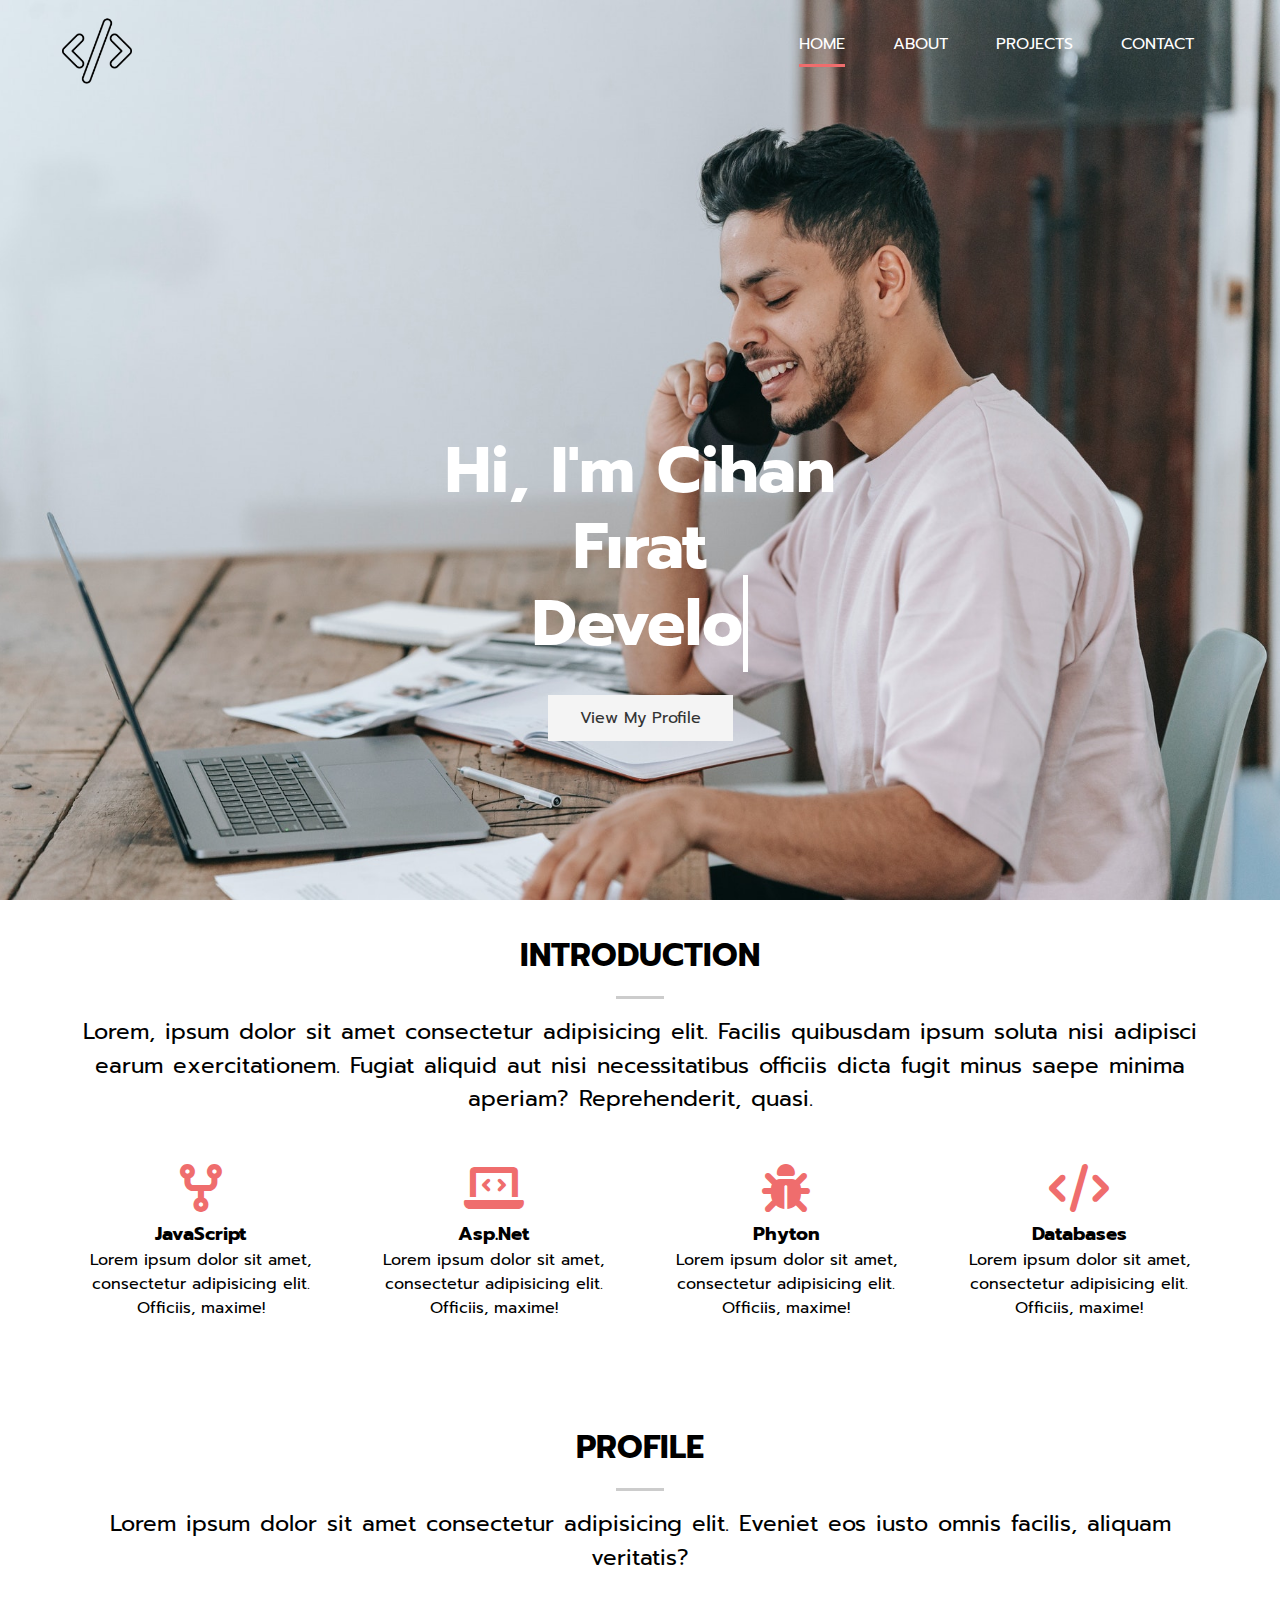
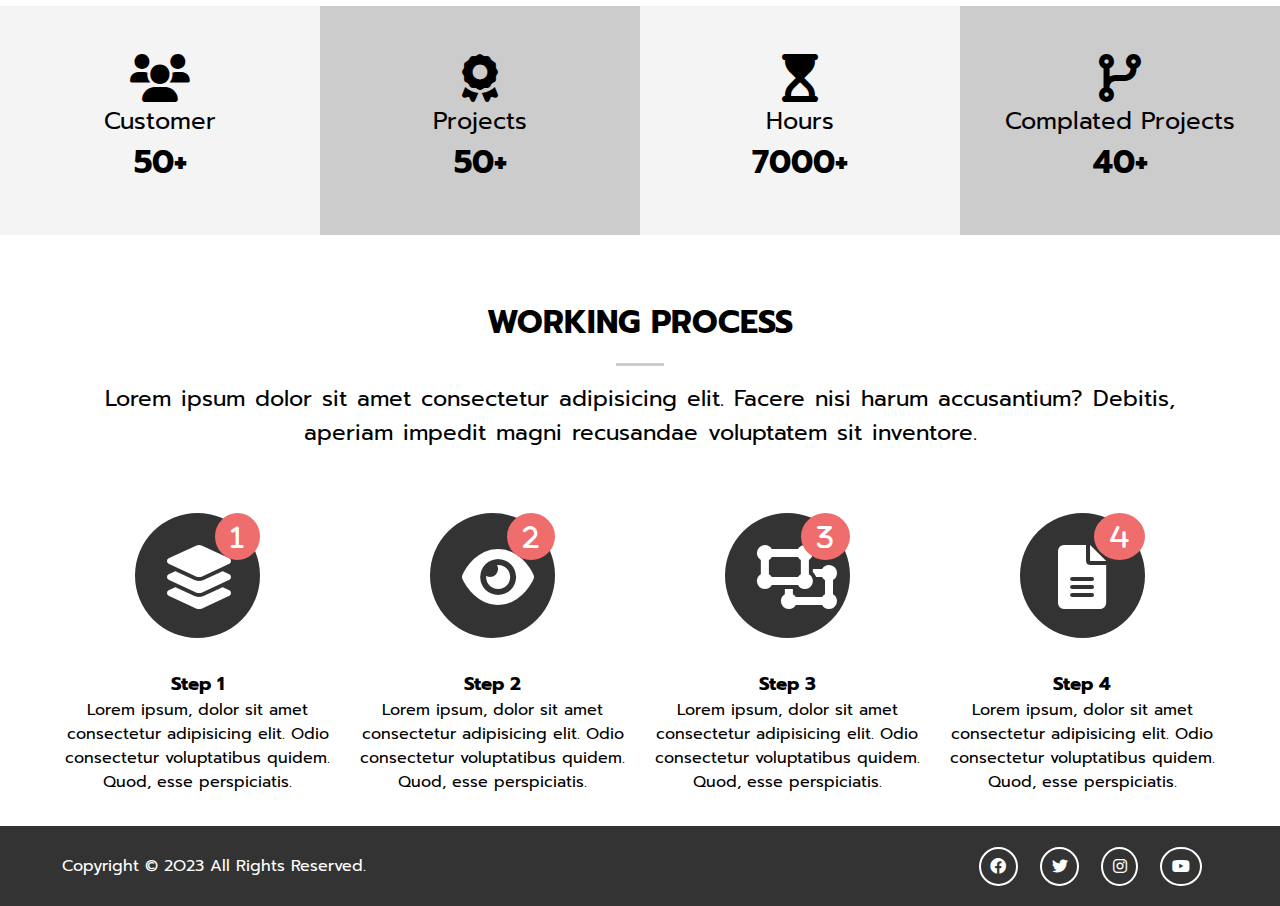
<file: public/index.html>
<!DOCTYPE html>
<html lang="en">
<head>
    <meta charset="UTF-8">
    <meta http-equiv="X-UA-Compatible" content="IE=edge">
    <meta name="viewport" content="width=device-width, initial-scale=1.0">
    <link href="https://fonts.googleapis.com/css2?family=Lato&family=Prompt&display=swap" rel="stylesheet">
    <link rel="stylesheet" href="https://cdnjs.cloudflare.com/ajax/libs/font-awesome/6.0.0/css/all.min.css" integrity="sha512-9usAa10IRO0HhonpyAIVpjrylPvoDwiPUiKdWk5t3PyolY1cOd4DSE0Ga+ri4AuTroPR5aQvXU9xC6qOPnzFeg==" crossorigin="anonymous" referrerpolicy="no-referrer" />
    <link rel="stylesheet" href="https://cdnjs.cloudflare.com/ajax/libs/animate.css/4.1.1/animate.min.css"/>
    <link rel="stylesheet" href="css/main.css">
    <title>Document</title>
</head>
<body>
    <!-- header -->
    <header id="header__home">
        <div class="container">
            <nav class="main-nav">
                <img src="img/logo.png" alt="" class="main-nav__logo">
                <ul class="main-nav__items">
                    <li><a href="index.html" class="active">Home</a></li>
                    <li><a href="about.html">About</a></li>
                    <li><a href="project.html">Projects</a></li>
                    <li><a href="contact.html">Contact</a></li>
                </ul>
            </nav>
            <div class="header-content">
                <h1>
                    Hi, I'm Cihan Fırat
                    <span class="typewrite"
                    data-period="1000"
                    data-type='["Developer","Designer","Freelancer"]'></span>
                </h1>
                <a href="" class="btn-light animate__animated animate__swing my-2">View My Profile</a>
            </div>
        </div>
    </header>

    <!-- section-a -->
    <section id="home__a" class="text-center py-2">
        <div class="container">
            <h2 class="section-title">Introductıon</h2>
            <div class="border-bottom"></div>
            <p class="lead">Lorem, ipsum dolor sit amet consectetur adipisicing elit. Facilis quibusdam ipsum soluta nisi adipisci earum exercitationem. Fugiat aliquid aut nisi necessitatibus officiis dicta fugit minus saepe minima aperiam? Reprehenderit, quasi.</p>
        
            <div class="skills my-3">
                <div>
                    <i class="fa-solid fa-code-fork fa-3x"></i>
                    <h3>JavaScript</h3>
                    <p>Lorem ipsum dolor sit amet, consectetur adipisicing elit. Officiis, maxime!</p>
                </div>
                <div>
                    <i class="fa-solid fa-laptop-code fa-3x"></i>
                    <h3>Asp.Net</h3>
                    <p>Lorem ipsum dolor sit amet, consectetur adipisicing elit. Officiis, maxime!</p>
                </div>
                <div>
                    <i class="fa-solid fa-bug fa-3x"></i>
                    <h3>Phyton</h3>
                    <p>Lorem ipsum dolor sit amet, consectetur adipisicing elit. Officiis, maxime!</p>
                </div>
                <div>
                    <i class="fa-solid fa-code fa-3x"></i>
                    <h3>Databases</h3>
                    <p>Lorem ipsum dolor sit amet, consectetur adipisicing elit. Officiis, maxime!</p>
                </div>
         </div>
        </div>
    </section>
    <!-- section-b -->
    <section id="home__b" class="text-center py-2">
        <div class="container">
            <h2 class="section-title">Profile</h2>
            <div class="border-bottom"></div>
            <p class="lead">
                Lorem ipsum dolor sit amet consectetur adipisicing elit. Eveniet eos iusto omnis facilis, aliquam veritatis?
            </p>
        </div>

        <div class="profile">
            <div>
                <ul>
                    <li><i class="fas fa-users fa-3x"></i></li>
                    <li class="title">Customer</li>
                    <li class="number">50+</li>
                </ul>
            </div>
            <div>
                <ul>
                    <li><i class="fas fa-award fa-3x"></i></li>
                    <li class="title">Projects</li>
                    <li class="number">50+</li>
                </ul>
            </div>
            <div>
                <ul>
                    <li><i class="fas fa-hourglass-start fa-3x"></i></li>
                    <li class="title">Hours</li>
                    <li class="number">7000+</li>
                </ul>
            </div>
            <div>
                <ul>
                    <li><i class="fas fa-code-branch fa-3x"></i></li>
                    <li class="title">Complated Projects</li>
                    <li class="number">40+</li>
                </ul>
            </div>
            
        </div>
    </section>

    <!-- section-c -->
    <section id="home__c" class="text-center py-2">
        <div class="container">
            <h2 class="section-title">Working Process</h2>
            <div class="border-bottom"></div>
            <p class="lead">Lorem ipsum dolor sit amet consectetur adipisicing elit. Facere nisi harum accusantium? Debitis, aperiam impedit magni recusandae voluptatem sit inventore.</p>
            <div class="process">
                <div>
                    <i class="fa-solid fa-layer-group fa-4x process__icon my-2">
                        <div class="process__step">1</div>
                    </i>
                    <h3>Step 1</h3>
                    <p>Lorem ipsum, dolor sit amet consectetur adipisicing elit. Odio consectetur voluptatibus quidem. Quod, esse perspiciatis.</p>
                </div>
                <div>
                    <i class="fa-solid fa-eye fa-4x process__icon my-2">
                        <div class="process__step">2</div>
                    </i>
                    <h3>Step 2</h3>
                    <p>Lorem ipsum, dolor sit amet consectetur adipisicing elit. Odio consectetur voluptatibus quidem. Quod, esse perspiciatis.</p>
                </div>
                <div>
                    <i class="fas fa-object-ungroup fa-4x process__icon my-2">
                        <div class="process__step">3</div>
                    </i>
                    <h3>Step 3</h3>
                    <p>Lorem ipsum, dolor sit amet consectetur adipisicing elit. Odio consectetur voluptatibus quidem. Quod, esse perspiciatis.</p>
                </div>
                <div>
                    <i class="fas fa-file-alt fa-4x process__icon my-2">
                        <div class="process__step">4</div>
                    </i>
                    <h3>Step 4</h3>
                    <p>Lorem ipsum, dolor sit amet consectetur adipisicing elit. Odio consectetur voluptatibus quidem. Quod, esse perspiciatis.</p>
                </div>
            </div>
        </div>

    </section>

    <!-- footer -->
    <footer id="main-footer">
        <div class="container footer-content">
            <p>Copyright &copy; 2O23 All Rights Reserved.</p>

            <div class="social">
                <i class="fab fa-facebook"></i>
                <i class="fab fa-twitter"></i>
                <i class="fab fa-instagram"></i>
                <i class="fab fa-youtube"></i>
            </div>
        </div>
    </footer>
    <script src="js/jquery.min.js"></script>
    <script src="js/type-writer.js"></script>
</body>
</html>
</file>
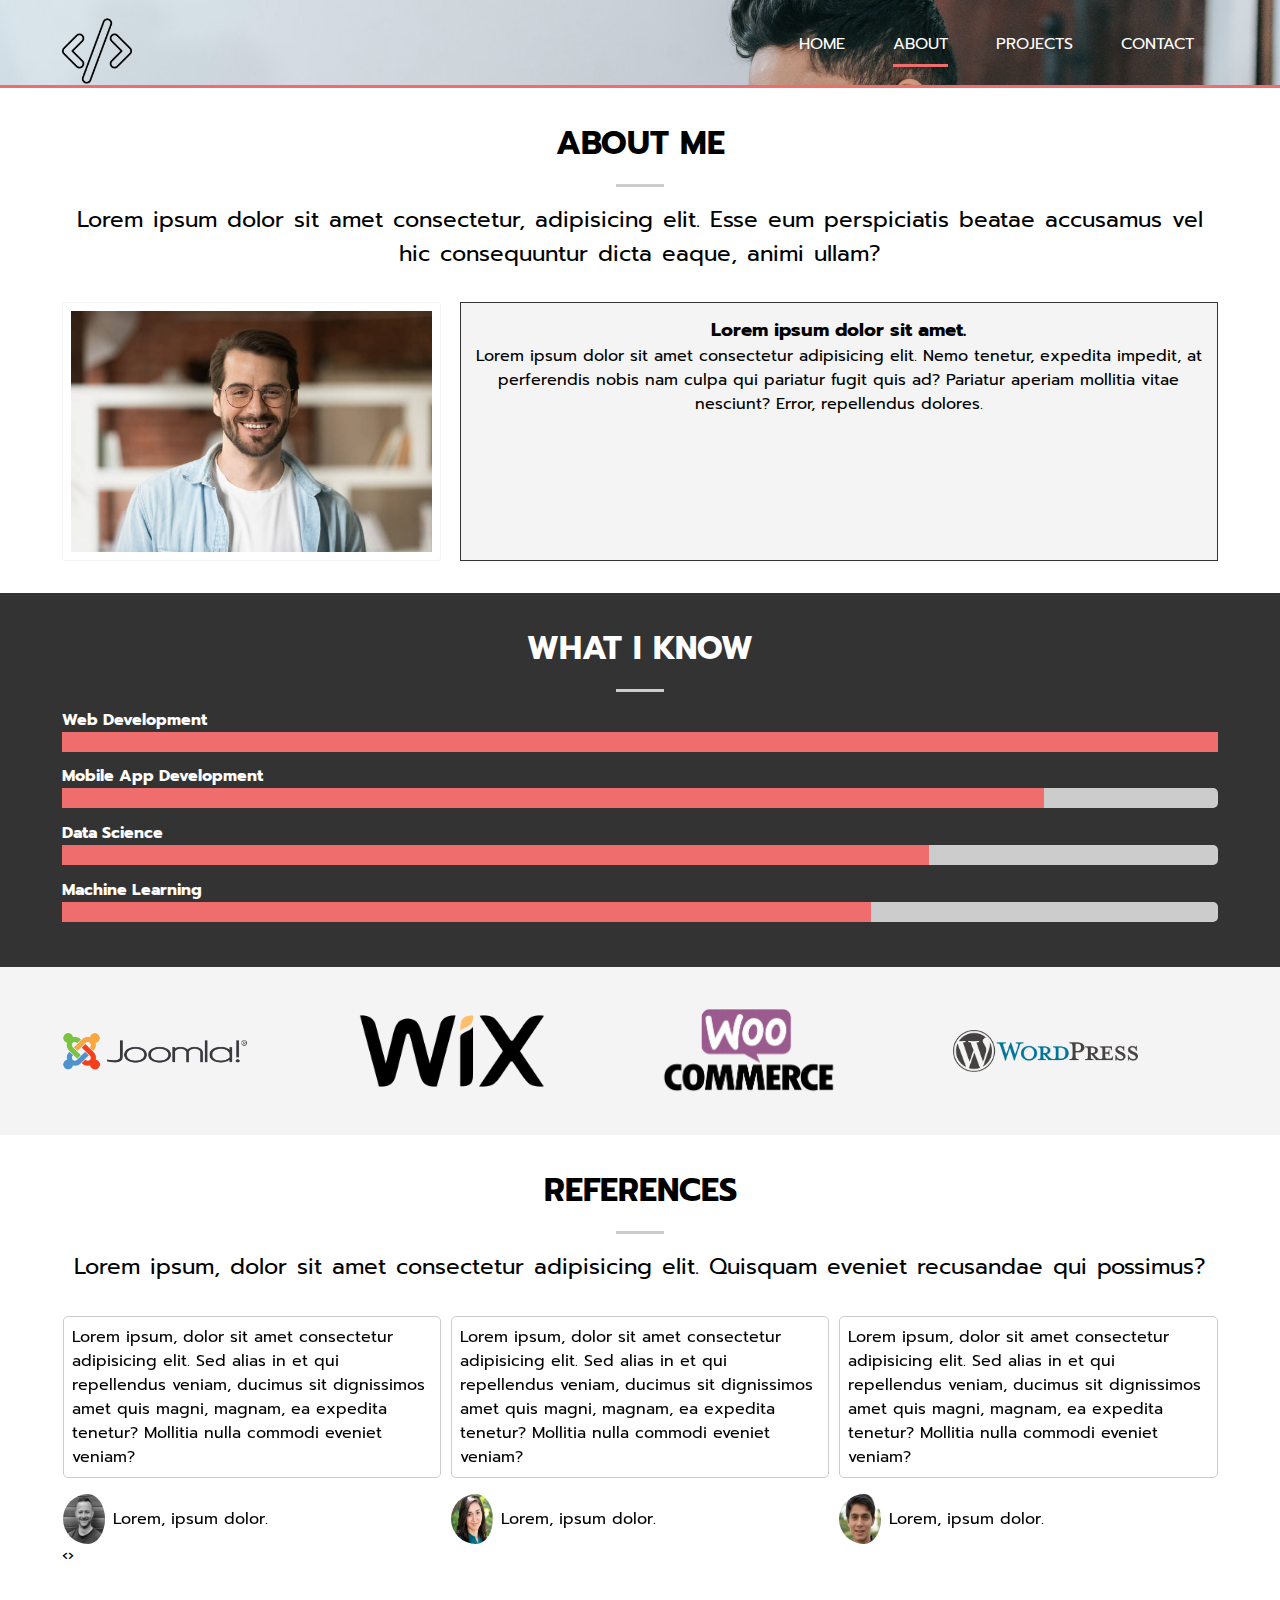
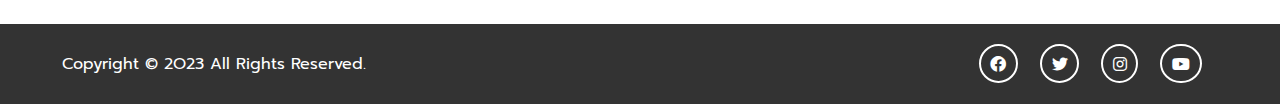
<file: public/about.html>
<!DOCTYPE html>
<html lang="en">
<head>
    <meta charset="UTF-8">
    <meta http-equiv="X-UA-Compatible" content="IE=edge">
    <meta name="viewport" content="width=device-width, initial-scale=1.0">
    <link href="https://fonts.googleapis.com/css2?family=Lato&family=Prompt&display=swap" rel="stylesheet">
    <link rel="stylesheet" href="https://cdnjs.cloudflare.com/ajax/libs/font-awesome/6.0.0/css/all.min.css" integrity="sha512-9usAa10IRO0HhonpyAIVpjrylPvoDwiPUiKdWk5t3PyolY1cOd4DSE0Ga+ri4AuTroPR5aQvXU9xC6qOPnzFeg==" crossorigin="anonymous" referrerpolicy="no-referrer" />
    <link rel="stylesheet" href="https://cdnjs.cloudflare.com/ajax/libs/animate.css/4.1.1/animate.min.css"/>
    <link rel="stylesheet" href="css/owl.carousel.min.css">
    <link rel="stylesheet" href="css/main.css">
    <title>Document</title>
</head>
<body>
    <!-- header -->
    <header id="header__inner">
        <div class="container">
            <nav class="main-nav">
                <img src="img/logo.png" alt="" class="main-nav__logo">
                <ul class="main-nav__items">
                    <li><a href="index.html">Home</a></li>
                    <li><a href="about.html"class="active">About</a></li>
                    <li><a href="project.html">Projects</a></li>
                    <li><a href="contact.html">Contact</a></li>
                </ul>
            </nav>
        </div>
    </header>

    <!-- sectiona -->
    <section id="about-a" class="text-center py-2">
        <div class="container">
            <h2 class="section-title">About Me</h2>
            <div class="border-bottom"></div>
            <p class="lead">Lorem ipsum dolor sit amet consectetur, adipisicing elit. Esse eum perspiciatis beatae accusamus vel hic consequuntur dicta eaque, animi ullam?</p>
            <div class="info">
                <img src="img/about.jpeg" alt="" class="info__image">
                <div class="info__bio bg-light">
                    <h3>Lorem ipsum dolor sit amet.</h3>
                    <p>Lorem ipsum dolor sit amet consectetur adipisicing elit. Nemo tenetur, expedita impedit, at perferendis nobis nam culpa qui pariatur fugit quis ad? Pariatur aperiam mollitia vitae nesciunt? Error, repellendus dolores.</p>
                </div>
            </div>
        </div>
    </section>

    <!-- sectionb -->
    <section id="about-b" class="bg-dark py-2">
        <div class="container">
            <h2 class="section-title">What I Know</h2>
            <div class="border-bottom"></div>

            <div class="progress-bars">

                <h4>Web Development</h4>
                <div class="progress">
                    <div style="width:100%"></div>
                </div>
                <h4>Mobile App Development</h4>
                <div class="progress">
                    <div style="width:85%"></div>
                </div>
                <h4>Data Science </h4>
                <div class="progress">
                    <div style="width:75%"></div>
                </div>
                <h4>Machine Learning</h4>
                <div class="progress">
                    <div style="width:70%"></div>
                </div>
            </div>
            
        </div>
    </section>

    <!-- sectionc -->
    <section id="about-c" class="bg-light py-2">
        <div class="container">
            <div class="about-logos">
                <img src="img/joomla.png" alt="">
                <img src="img/wix.png" alt="">
                <img src="img/woocommerce.png" alt="">
                <img src="img/wordpress.png" alt="">
            </div>
        </div>
    </section>

    <!-- sectiond -->
    <section id="about-d" class="py-2">
        <div class="container">
            <h2 class="section-title">References</h2>
            <div class="border-bottom"></div>
            <p class="lead text-center">Lorem ipsum, dolor sit amet consectetur adipisicing elit. Quisquam eveniet recusandae qui possimus?</p>
            <div class="references owl-carousel owl-theme">
                <div>
                    <p>Lorem ipsum, dolor sit amet consectetur adipisicing elit. Sed alias in et qui repellendus veniam, ducimus sit dignissimos amet quis magni, magnam, ea expedita tenetur? Mollitia nulla commodi eveniet veniam?</p>
                    <ul>
                        <li><img src="img/user-1.jpeg" alt=""></li>
                        <li>Lorem, ipsum dolor.</li>
                    </ul>
                </div>
                <div>
                    <p>Lorem ipsum, dolor sit amet consectetur adipisicing elit. Sed alias in et qui repellendus veniam, ducimus sit dignissimos amet quis magni, magnam, ea expedita tenetur? Mollitia nulla commodi eveniet veniam?</p>
                    <ul>
                        <li><img src="img/user-2.jpeg" alt=""></li>
                        <li>Lorem, ipsum dolor.</li>
                    </ul>
                </div>
                <div>
                    <p>Lorem ipsum, dolor sit amet consectetur adipisicing elit. Sed alias in et qui repellendus veniam, ducimus sit dignissimos amet quis magni, magnam, ea expedita tenetur? Mollitia nulla commodi eveniet veniam?</p>
                    <ul>
                        <li><img src="img/user-3.jpeg" alt=""></li>
                        <li>Lorem, ipsum dolor.</li>
                    </ul>
                </div>
                <div>
                    <p>Lorem ipsum, dolor sit amet consectetur adipisicing elit. Sed alias in et qui repellendus veniam, ducimus sit dignissimos amet quis magni, magnam, ea expedita tenetur? Mollitia nulla commodi eveniet veniam?</p>
                    <ul>
                        <li><img src="img/user-4.jpeg" alt=""></li>
                        <li>Lorem, ipsum dolor.</li>
                    </ul>
                </div>
                <div>
                    <p>Lorem ipsum, dolor sit amet consectetur adipisicing elit. Sed alias in et qui repellendus veniam, ducimus sit dignissimos amet quis magni, magnam, ea expedita tenetur? Mollitia nulla commodi eveniet veniam?</p>
                    <ul>
                        <li><img src="img/user-1.jpeg" alt=""></li>
                        <li>Lorem, ipsum dolor.</li>
                    </ul>
                </div>
            </div>
        </div>
    </section>

    <!-- footer -->
    <footer id="main-footer">
        <div class="container footer-content">
            <p>Copyright &copy; 2O23 All Rights Reserved.</p>

            <div class="social">
                <i class="fab fa-facebook"></i>
                <i class="fab fa-twitter"></i>
                <i class="fab fa-instagram"></i>
                <i class="fab fa-youtube"></i>
            </div>
        </div>
    </footer>

    <script src="js/jquery.min.js"></script>
    <script src="js/owl.carousel.js"></script>
    <script>
        $('.owl-carousel').owlCarousel({
            loop:true,
            margin:10,
            nav:true,
            autoplay:true,
            autoplayTimeout:3000,
            responsive:{
                0:{
                    items:1
                },
                600:{
                    items:2
                },
                1000:{
                    items:3
                }
            }
        })
    </script>
    
</body>
</html>
</file>
<file: public/css/main.css>
.container{max-width:1200px;padding:0 1.4rem;margin:auto}.btn-primary,.btn-light,.btn-dark{display:inline-block;padding:.7rem 2rem;transition:all .5s;border:none;cursor:pointer}.btn-primary{color:#333;background-color:#EF6D6D}.btn-light{color:#333;background-color:#f4f4f4}.btn-dark{color:#fff;background-color:#333}button[class^='btn-']:hover,a[class^='btn-']:hover,input[class^='btn-']:hover{background-color:#EF6D6D}.bg-dark{background-color:#333}.bg-primary{background-color:#EF6D6D}.bg-light{background-color:#f4f4f4}.py-1{padding:1rem 0}.py-2{padding:2rem 0}.py-3{padding:3rem 0}.py-4{padding:4rem 0}.my-1{margin:1rem 0}.my-2{margin:2rem 0}.my-3{margin:3rem 0}.my-4{margin:4rem 0}.text-center{text-align:center}.section-title{font-size:2rem;padding-bottom:1rem;text-transform:uppercase;text-align:center}.lead{word-spacing:2px;font-size:1.4rem;margin-bottom:2rem}.border-bottom{height:3px;width:3rem;background-color:#ccc;margin:0 auto 1rem auto}#about-a .info{display:grid;grid-template-columns:1fr 2fr;gap:1.2rem}#about-a .info__image{border:1px solid #f4f4f4;padding:.5rem;border-radius:3px}#about-a .info__bio{border:1px solid #333;padding:.8rem}#about-b{color:#fff}#about-b .progress{height:20px;background-color:#ccc;border-radius:5px;margin-bottom:.8rem}#about-b .progress div{height:100%;text-align:center;background-color:#EF6D6D}#about-c .about-logos{display:grid;grid-template-columns:repeat(4, 1fr);gap:2rem;align-items:center}#about-c .about-logos img{width:70%}#about-d .references ul{list-style:none;margin-top:1rem;display:flex;align-items:center}#about-d .references p{border:1px solid #ccc;border-radius:5px;padding:.5rem}#about-d .references img{width:50px;height:50px;border-radius:50%;padding-right:.5rem}*{margin:0;padding:0;box-sizing:border-box}body{background-color:#fff;font-family:'Prompt', sans-serif;line-height:1.5}a{text-decoration:none;color:#333}ul{list-style:none}img{width:100%}#contact-a .form-fields{display:grid;grid-template-areas:'name email' 'subject phone' 'message message' 'button button';gap:1rem;margin-bottom:1rem}#contact-a .form-fields .name{grid-area:name}#contact-a .form-fields .email{grid-area:email}#contact-a .form-fields .subject{grid-area:subject}#contact-a .form-fields .phone{grid-area:phone}#contact-a .form-fields .message{grid-area:message;height:180px}#contact-a .form-fields .btn-dark{grid-area:button}#contact-a .form-fields .input{padding:.5rem 1rem}#contact-b .contact-info{display:grid;grid-template-columns:repeat(3, 1fr);text-align:center;color:#fff}#main-footer{background-color:#333;color:#fff;height:5rem}#main-footer .footer-content{display:flex;justify-content:space-between;align-items:center;height:5rem}#main-footer .footer-content .social .fab{margin-right:1rem;border:2px solid #fff;border-radius:50%;text-align:center;padding:.6rem;transition:all 1s}#main-footer .footer-content .social .fab:hover{background-color:#EF6D6D}.main-nav{display:flex;justify-content:space-between;padding-top:1rem}.main-nav__logo{width:70px;height:70px}.main-nav__items{display:flex}.main-nav__items li{padding:1rem 1.5rem}.main-nav__items li a{color:#fff;text-decoration:none;text-transform:uppercase;border-bottom:3px transparent solid;padding-bottom:.5rem;transition:border-color .5s}.main-nav__items li a:hover{border-color:#ccc}.main-nav__items li a.active{border-color:#EF6D6D}#header__home{background:url("../img/bg.jpeg") no-repeat center right/cover;height:100vh;color:#fff}#header__home .header-content{text-align:center;padding:30%}#header__home h1{font-size:4rem;line-height:1.2}#header__home .typewrite{display:block}#header__inner{background:url("../img/bg.jpeg") no-repeat 40% 20%/cover;height:5.5rem;border-bottom:3px solid #EF6D6D}#home__a .skills{display:grid;grid-template-columns:repeat(4, 1fr);gap:1rem;margin-bottom:2.5rem}#home__a .skills i{color:#EF6D6D;padding-bottom:.5rem}#home__b .profile{display:grid;grid-template-columns:repeat(4, 1fr)}#home__b .profile li.title{font-size:1.5rem}#home__b .profile li.number{font-size:2rem;font-weight:bold}#home__b .profile div{padding:3rem 0}#home__b .profile div:nth-child(odd){background-color:#f4f4f4}#home__b .profile div:nth-child(even){background-color:#ccc}#home__c .process{display:grid;grid-template-columns:repeat(4, 1fr);gap:1.5rem;text-align:center}#home__c .process__step{position:absolute;top:0;right:0;border-radius:50%;font-size:25px;background-color:#EF6D6D;line-height:15px;padding:1rem;transition:all 1s}#home__c .process__icon{position:relative;width:125px;height:125px;border-radius:50%;background-color:#333;color:#fff;padding:2rem;text-align:center}#home__c .process__icon:hover{background-color:#EF6D6D}#home__c .process__icon:hover .process__step{background-color:#333}@media (max-width: 768px){#header__home{height:30rem}#header__home .header-content{padding-top:7rem}#header__home .header-content h1{font-size:2.6rem}#home__a .skills,#home__b .profile,#home__c .process,.items{grid-template-columns:repeat(2, 1fr)}}@media (max-width: 576px){#home__a .skills div{border-bottom:1px #f4f4f4 solid;padding-bottom:1rem}#home__a .skills div:last-child{border:none;padding-bottom:0}.lead{font-size:1rem;margin-bottom:1.2rem;word-spacing:1px}#header__home{height:10rem;border-radius:2px solid #EF6D6D;background-position:20% 30%}#header__home .header-content{display:none}#header__inner{height:10rem}.main-nav{flex-direction:column;align-items:center}.main-nav li{padding:1rem}#home__a .skills,#home__b .profile,#home__c .process,.items,#contact-b .contact-info{grid-template-columns:1fr}#main-footer{height:7rem}#main-footer .footer-content{flex-direction:column;padding:1rem;height:5rem}#main-footer .footer-content .social{padding-top:1rem}#about-a .info{grid-template-columns:1fr}#about-c{display:none}#contact-a .form-fields{grid-template-areas:'name' 'email' 'subject' 'phone' 'message' 'button'}#contact-b div{margin-bottom:1rem;padding-bottom:1rem;border-bottom:1px dashed #fff}#contact-b div:last-child{border:none;padding-bottom:0;margin-bottom:0}}.items{display:grid;grid-template-columns:repeat(3, 1fr);gap:1rem;box-shadow:rgba(149,154,145,0.2) 0px 8px 24px}.items .item{background-color:#f4f4f4;position:relative;overflow:hidden}.items .item::after{content:'';position:absolute;display:block;background-color:#EF6D6D;opacity:.8;top:0;left:0;width:100%;height:100%;transform:translateX(-120%) translateY(-120%) rotate(45deg);transition:transform 2s cubic-bezier(0.175, 0.885, 0.32, 1.275)}.items .item:hover::after{transform:scale(2) translateX(-50%) translateY(-50%) rotate(45deg)}
</file>
